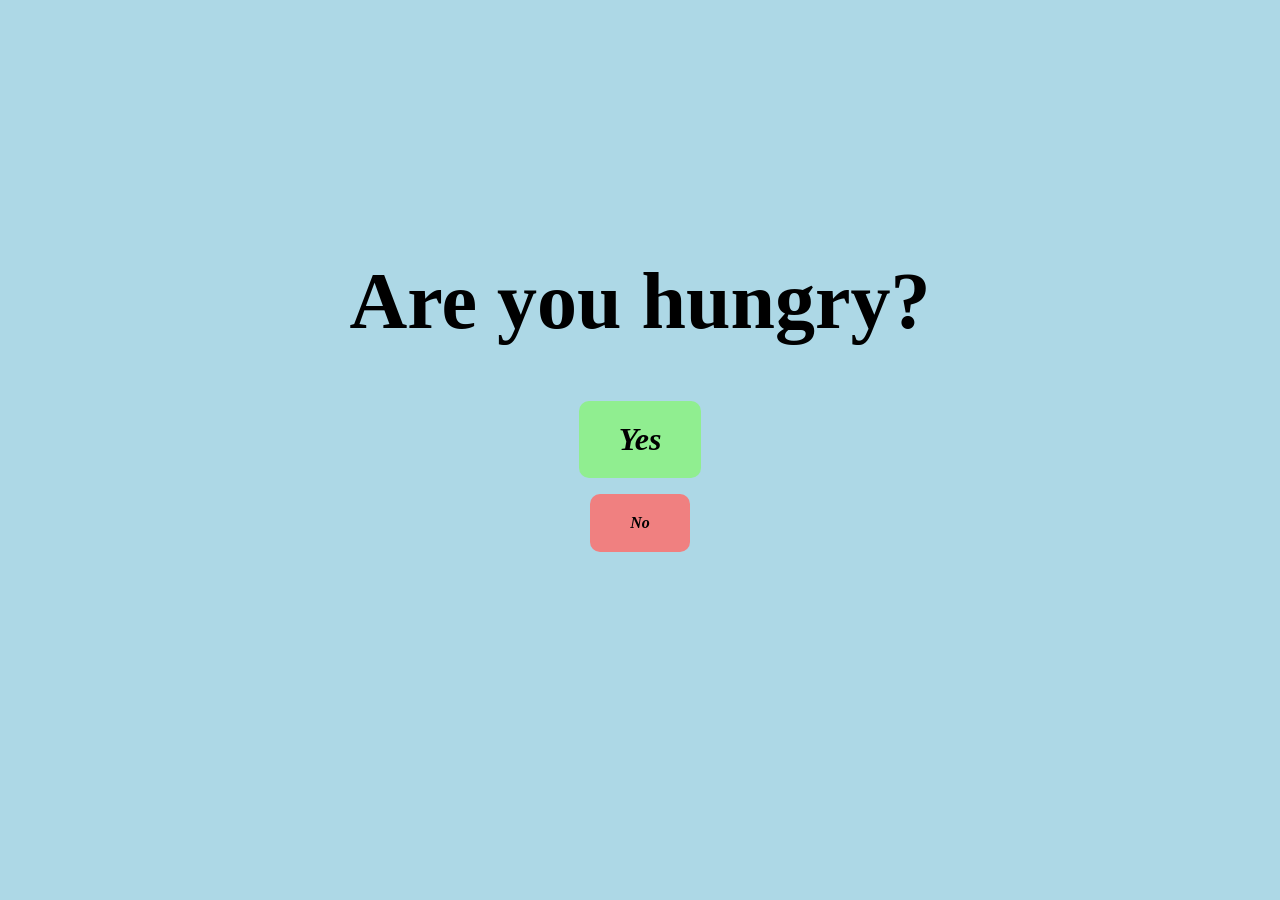
<file: index.html>
<!DOCTYPE html>
<!-- this is the DOCTYPE declaration and is needed to define the HTML version -->
<html>
    <!-- container for metadata (information about the webpage that is not displayed) -->
    <head>
        <!-- sets the page title shown in the browser tab -->
        <title>Flipped Classroom</title>
        <!-- 
        link is used to link external resources to the current document
        href is used to specify the URL of the linked resource
        rel is used to specify the relationship between the current document and the linked resource
        type is used to specify the media type of the linked resource
        -->
        <link href="style.css" rel="stylesheet" type="text/css">
    </head>
    <!-- contains all the contents of an html document, everything that is displayed on the webpage -->
    <body>
        <!-- Heading 1, also have h2 - h6 -->
        <h1>Are you hungry?</h1>
        <!-- 
        container for flow content, has no effect on the content or layout until styled with CSS 
        classes are reusable and can be applied to multiple elements, while ids are unique and should only be used for one element on a page
        -->
        <div class="button">
            <!-- creates a hyperlink to web pages, files, locations, etc -->
            <a href="yes.html" id="yes">Yes</a>
            <a href="no.html" id="no">No</a>
        </div>

    </body>
</html>
<!-- angle brackets -->
</file>
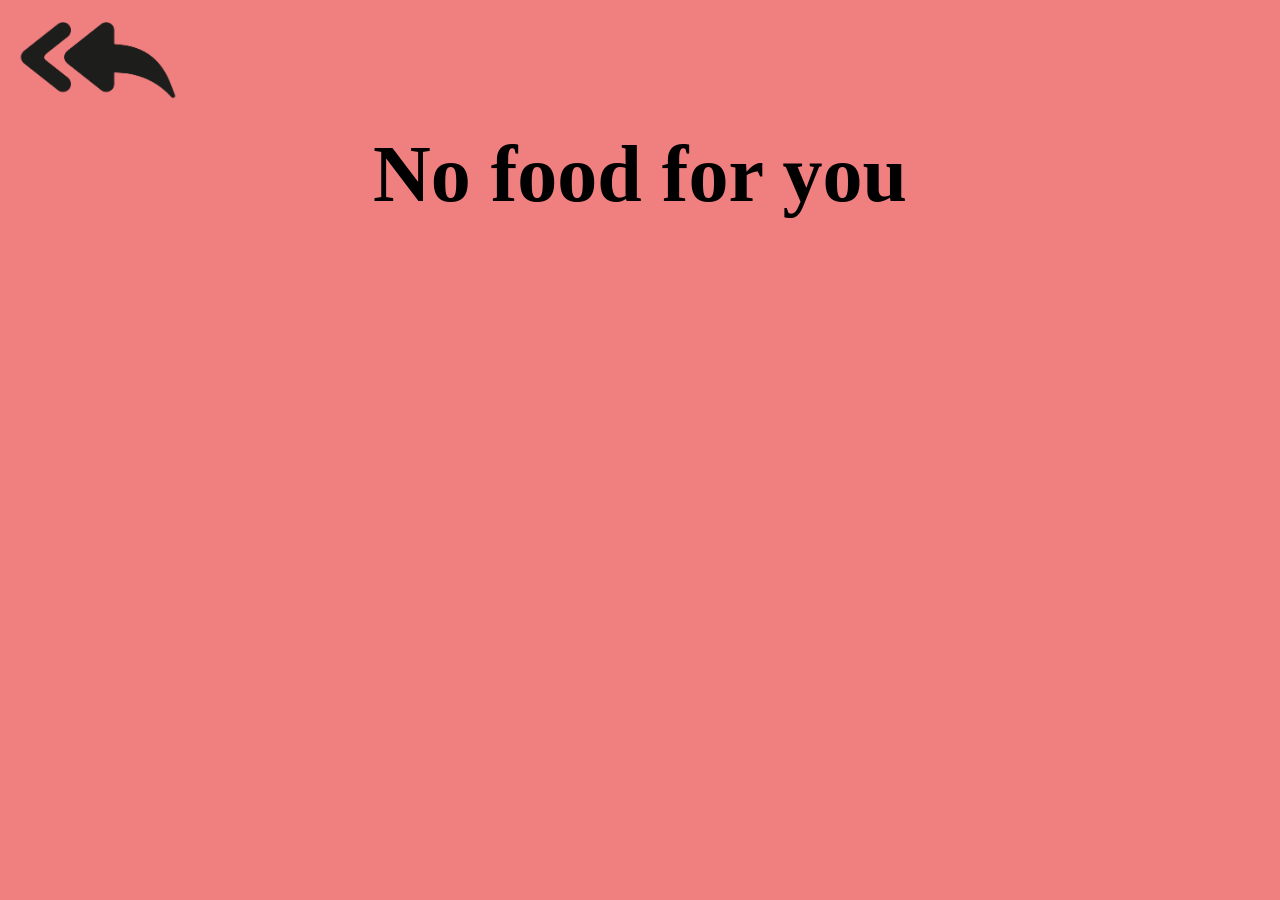
<file: no.html>
<!DOCTYPE html>
<html>
    <head>
        <link href="style.css" rel="stylesheet" type="text/css">
        <title>Not Hungry</title>
    </head>

    <body>
        
        <a href="index.html"><img src="arrow.webp" alt="Arrow" class="arrow"></a>
        <h1 class="text">No food for you</h1>

        <style>
            body {
                background-color: lightcoral;
            }
        </style>

    </body>
</html>
</file>
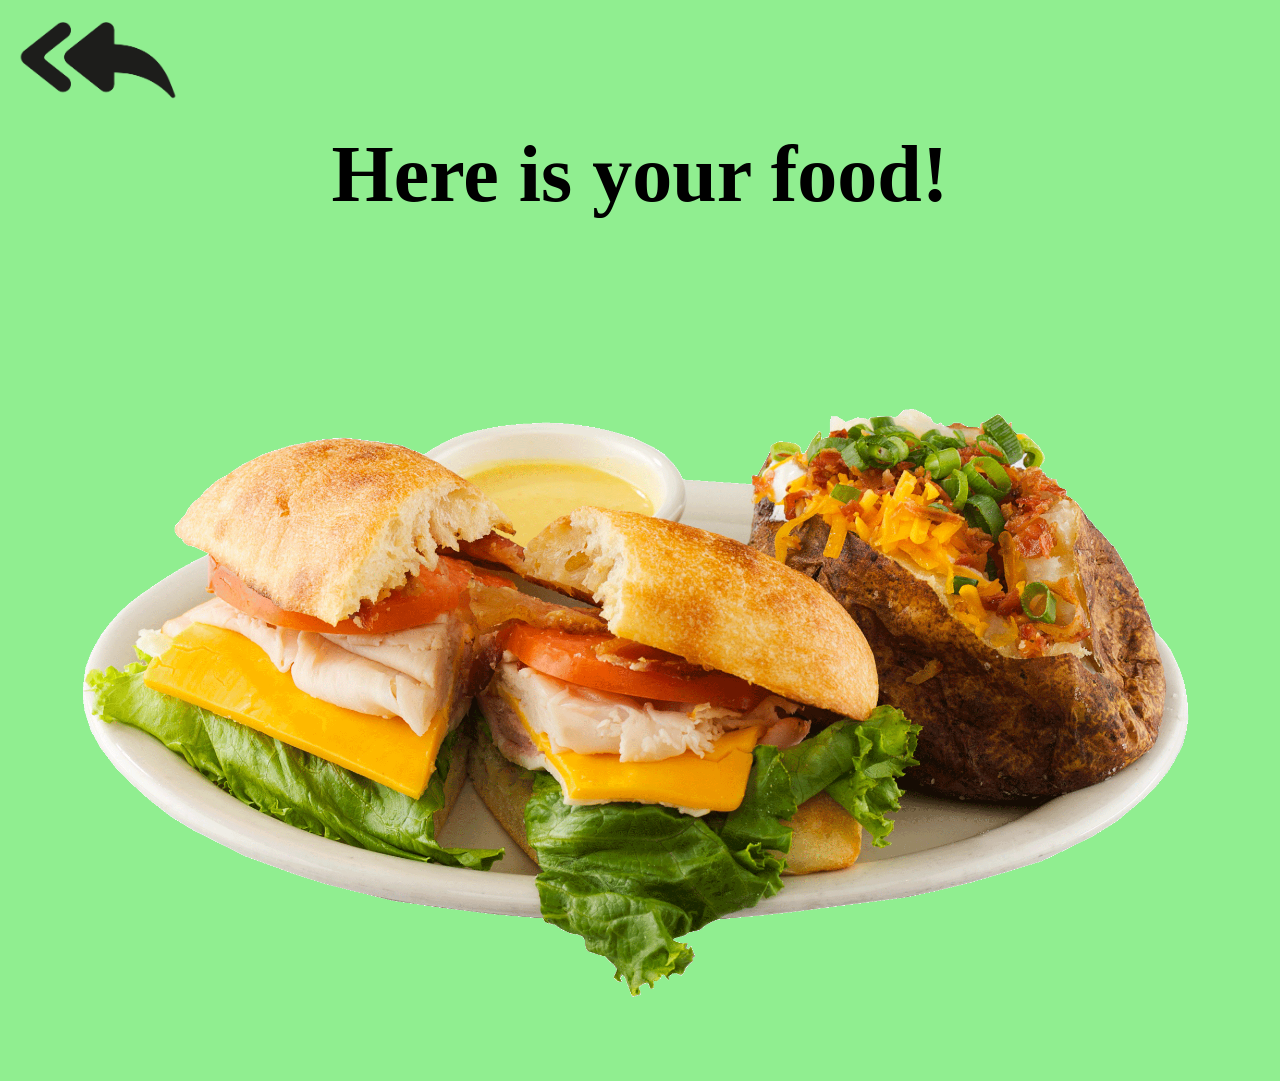
<file: yes.html>
<!DOCTYPE html>
<html>
    <head>
        <link href="style.css" rel="stylesheet" type="text/css">
        <title>Hungry</title>
    </head>

    <body>

        <a href="index.html"><img src="arrow.webp" alt="Arrow" class="arrow"></a>
        <h1 class="text">Here is your food!</h1>
        <!-- img is used to insert images into the HTML document, alt will show when the image cannot be displayed -->
        <img src="food.png" alt="Food" class="food">
        <!-- <style> is used to define CSS styles for the HTML document within the document itself -->
        <style>
            body {
                background-color: lightgreen;
            }
        </style>

    </body>
</html>
</file>
<file: style.css>
/* curly bracket */
body {
    /* colors can be specified using names, hex values, or RGB values */
    background-color: lightblue; 
    font-family: Cambria, Cochin, Georgia, Times, 'Times New Roman', serif;
} 

h1 {
    text-align: center;
    /* 
    rem units are a relative way to size elements 1 rem = 16px 
    em and px are also used for sizing, but rem is more consistent across different screen sizes and user settings
    1 em = 16px but can be affected by the font size of the parent element, while 1 rem is always based on the root font size
    */
    margin-top: 16rem;
    font-size: 5rem;
}

/* 
selects elements with the specific class name
.className selects all elements with the class "className"
*/
.text {
    margin-top: 10px;
}

/* 
selects the element with the specific id name 
#idName selects the element with the id "idName"
*/
.food {
    /* 
    display: block; sets the element to display as a block-level element
    margin: auto; centers the element horizontally within its container
    width: 50rem; sets the width of the element to 50 rem units
    */
    display: block;
    margin: auto;
    height: 50rem;
}

.arrow {
    width: 10rem;
    margin-left: 10px;
}

.button {
    /* 
    display: flex; sets the element to display as a flex container, allowing for flexible layout of its child elements
    flex-direction: column; stacks the child elements vertically
    align-items: center; centers the child elements horizontally within the container
    gap: 1rem; adds space between the child elements
    */
    display: flex;
    flex-direction: column;
    align-items: center;
    gap: 1rem;
}

/* 

*/
.button a {
    color: black;
    /* 
    padding is used to create space around the content of an element
    20px 40px means 20px of padding on the top and bottom, and 40px on the left and right
    border-radius is used to create rounded corners on an element, 10px means the corners will have a radius of 10 pixels
    text-decoration: none; removes the default underline from the links
    */
    padding: 20px 40px;
    border-radius: 10px;
    text-decoration: none;
    font-weight: bold;
    font-style: italic;
}

#yes {
    background-color: lightgreen;
    font-size: 2rem;
}

#no {
    background-color: lightcoral;
}
</file>
